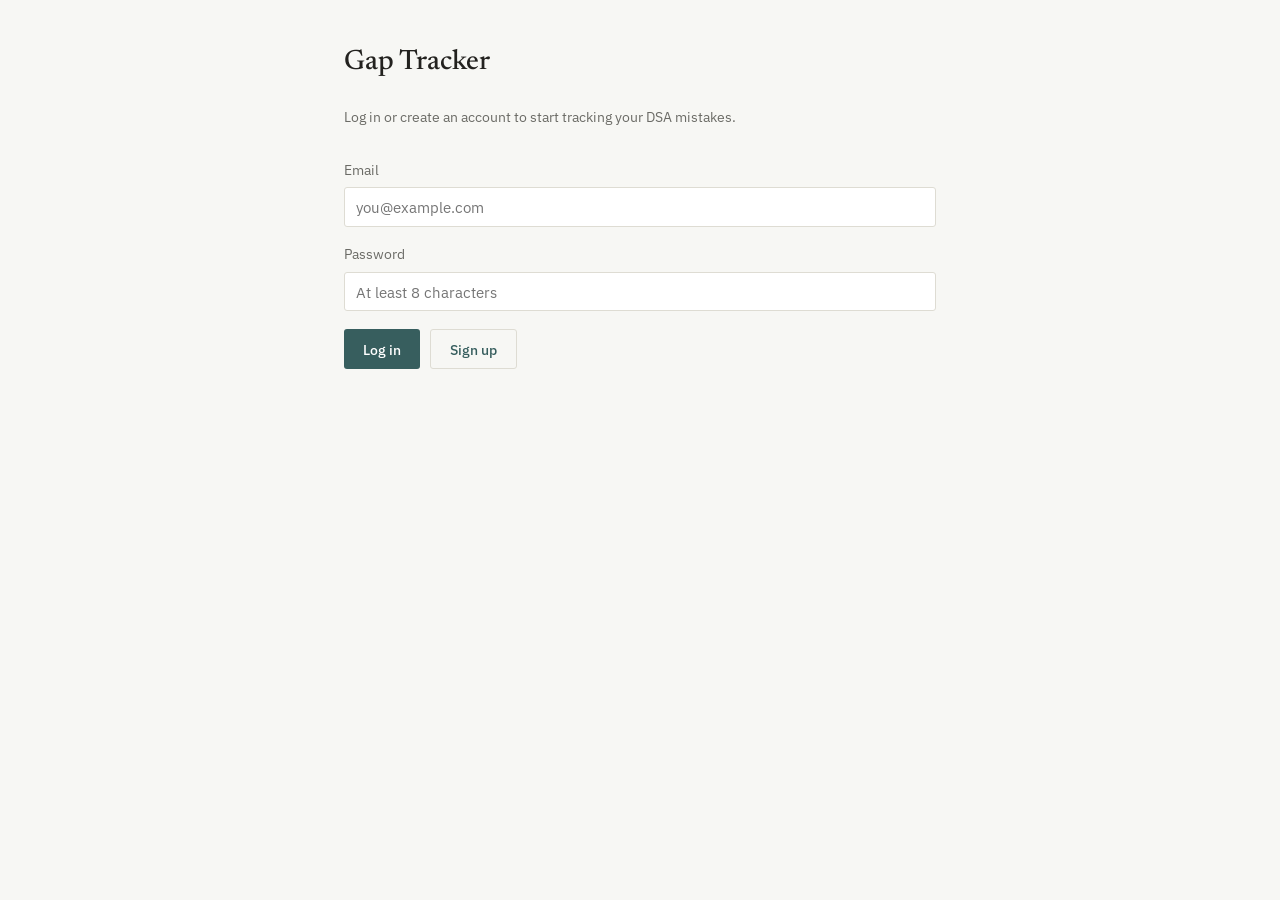
<file: frontend/index.html>
<!DOCTYPE html>
<html>
<head>
  <title>Gap Tracker</title>
  <link rel="stylesheet" href="style.css">
</head>
<body>
  <h1>Gap Tracker</h1>
  <p class="status-text" style="margin-bottom: 2rem;">Log in or create an account to start tracking your DSA mistakes.</p>

  <label for="email">Email</label>
  <input id="email" type="email" placeholder="you@example.com">

  <label for="password">Password</label>
  <input id="password" type="password" placeholder="At least 8 characters">

  <div style="display: flex; gap: 0.6rem;">
    <button onclick="login()">Log in</button>
    <button onclick="signup()" style="background: transparent; color: var(--accent); border: 1px solid var(--line);">Sign up</button>
  </div>
  <p id="message" class="status-text" style="margin-top: 1rem;"></p>

  <script>
    const API_BASE = "https://gap-tracker.onrender.com";

    async function signup() {
      const res = await fetch(`${API_BASE}/signup`, {
        method: "POST",
        headers: { "Content-Type": "application/json" },
        body: JSON.stringify({
          email: document.getElementById("email").value,
          password: document.getElementById("password").value,
        }),
      });
      document.getElementById("message").innerText = res.ok ? "Account created. Log in below." : "Couldn't sign up — that email may already be registered.";
    }

    async function login() {
      const res = await fetch(`${API_BASE}/login`, {
        method: "POST",
        credentials: "include",
        headers: { "Content-Type": "application/json" },
        body: JSON.stringify({
          email: document.getElementById("email").value,
          password: document.getElementById("password").value,
        }),
      });
      if (res.ok) {
        const data = await res.json();
        sessionStorage.setItem("access_token", data.access_token);
        window.location.href = "submit.html";
      } else {
        document.getElementById("message").innerText = "Login failed — check your email and password.";
      }
    }
  </script>
</body>
</html>
</file>
<file: frontend/style.css>
@import url('https://fonts.googleapis.com/css2?family=Newsreader:ital,wght@0,400;0,500;1,400&family=IBM+Plex+Sans:wght@400;500&family=IBM+Plex+Mono:wght@400;500&display=swap');

:root {
  --bg: #F7F7F4;
  --ink: #23221F;
  --ink-muted: #6B6B66;
  --accent: #375E5E;
  --line: #DEDCD3;
  --danger: #A6392D;
  --success: #3F6B3F;
  --pending: #9C7A26;
}

* { box-sizing: border-box; }

body {
  background: var(--bg);
  color: var(--ink);
  font-family: 'IBM Plex Sans', sans-serif;
  font-size: 15px;
  line-height: 1.6;
  max-width: 640px;
  margin: 0 auto;
  padding: 2.5rem 1.5rem 4rem;
}

h1, h2, h3 {
  font-family: 'Newsreader', serif;
  font-weight: 500;
  margin: 0 0 1.25rem;
}

h1 { font-size: 1.75rem; }
h2 { font-size: 1.25rem; }

nav {
  margin-bottom: 2.5rem;
  padding-bottom: 1rem;
  border-bottom: 1px solid var(--line);
}

nav a {
  color: var(--ink-muted);
  text-decoration: none;
  margin-right: 1.25rem;
  font-size: 0.9rem;
}

nav a:hover, nav a:focus-visible { color: var(--accent); }

label {
  display: block;
  font-size: 0.85rem;
  color: var(--ink-muted);
  margin-bottom: 0.35rem;
}

input, textarea {
  width: 100%;
  font-family: inherit;
  font-size: 0.95rem;
  color: var(--ink);
  background: #FFF;
  border: 1px solid var(--line);
  border-radius: 3px;
  padding: 0.55rem 0.7rem;
  margin-bottom: 1.1rem;
}

textarea { font-family: 'IBM Plex Mono', monospace; font-size: 0.85rem; resize: vertical; }

input:focus, textarea:focus {
  outline: none;
  border-color: var(--accent);
  box-shadow: 0 0 0 2px rgba(55, 94, 94, 0.15);
}

button {
  font-family: 'IBM Plex Sans', sans-serif;
  font-size: 0.9rem;
  font-weight: 500;
  color: #FFF;
  background: var(--accent);
  border: none;
  border-radius: 3px;
  padding: 0.6rem 1.2rem;
  cursor: pointer;
  transition: background 0.15s ease;
}

button:hover { background: #2C4A4A; }
button:disabled { background: var(--line); color: var(--ink-muted); cursor: not-allowed; }

.status-text { color: var(--ink-muted); font-size: 0.9rem; }

.entry {
  border-left: 3px solid var(--line);
  padding: 0.9rem 0 0.9rem 1.1rem;
  margin-bottom: 1.4rem;
}

.entry.status-complete { border-left-color: var(--success); }
.entry.status-failed { border-left-color: var(--danger); }
.entry.status-pending, .entry.status-processing { border-left-color: var(--pending); }

.entry-title {
  font-weight: 500;
  margin-bottom: 0.15rem;
}

.entry-meta {
  font-size: 0.8rem;
  color: var(--ink-muted);
  margin-bottom: 0.6rem;
}

.entry-field { font-size: 0.9rem; margin: 0.3rem 0; }
.entry-field strong { color: var(--ink-muted); font-weight: 500; }

.tag {
  display: inline-block;
  font-family: 'IBM Plex Mono', monospace;
  font-size: 0.75rem;
  color: var(--accent);
  background: rgba(55, 94, 94, 0.08);
  border-radius: 3px;
  padding: 0.1rem 0.4rem;
  margin-right: 0.3rem;
}

.bar-row { display: flex; align-items: center; gap: 10px; margin-bottom: 10px; }
.bar-label { flex: 0 0 160px; text-align: right; font-size: 0.85rem; color: var(--ink-muted); word-break: break-word; }
.bar-outer { flex: 1; max-width: 300px; background: var(--line); height: 20px; border-radius: 2px; overflow: hidden; }
.bar-inner {
  height: 100%;
  background: var(--accent);
  color: #FFF;
  font-family: 'IBM Plex Mono', monospace;
  font-size: 0.75rem;
  display: flex;
  align-items: center;
  padding: 0 6px;
  box-sizing: border-box;
}
</file>
